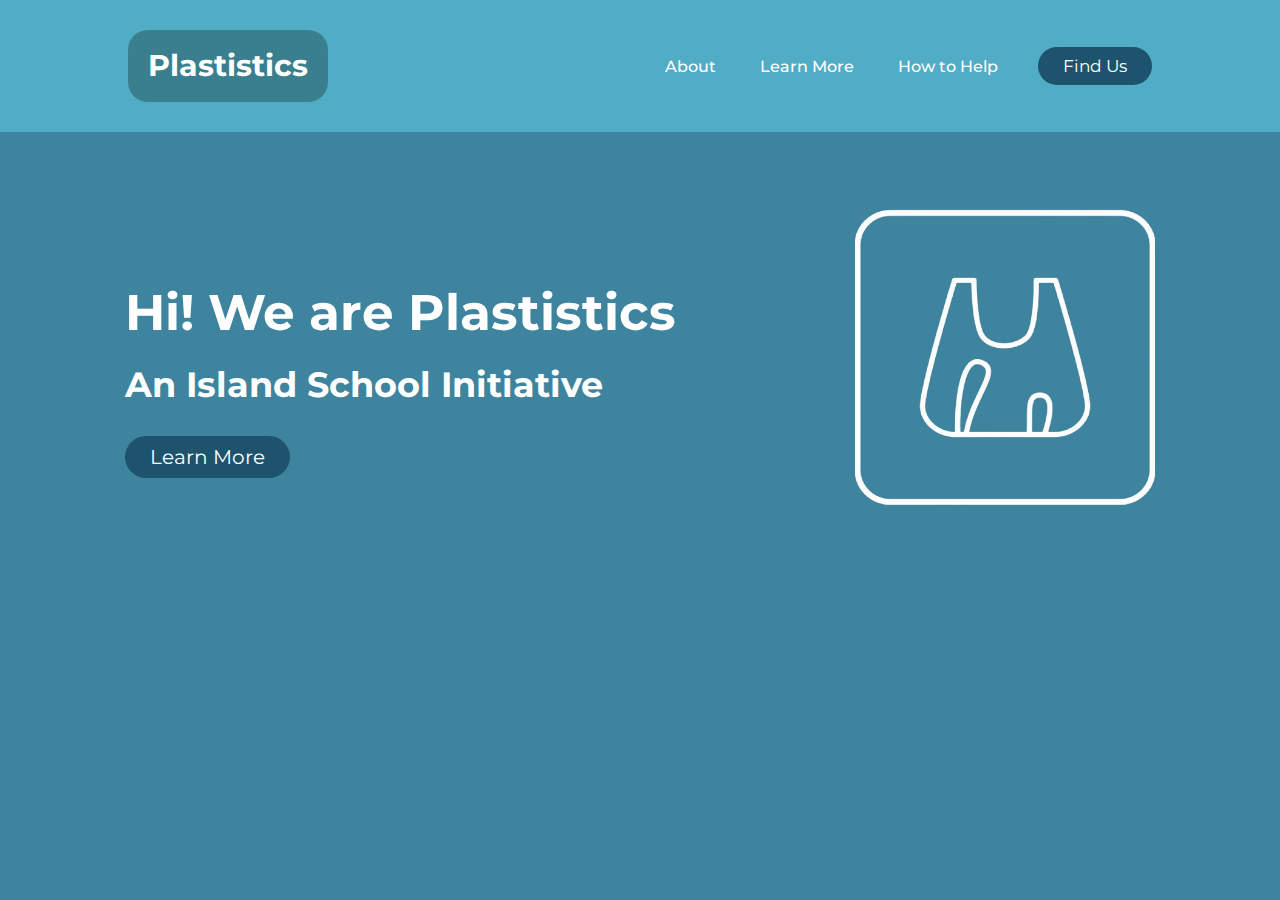
<file: index.html>
<!DOCTYPE html>
<html lang="en">
<head>
    <meta charset="UTF-8">
    <meta http-equiv="X-UA-Compatible" content="IE=edge">
    <meta name="viewport" content="width=device-width, initial-scale=1.0">
    <title>Plastistics</title>
    <link rel="stylesheet" href="main.css">
</head>
<body>
    <header>
        <a href="index.html" class="logo">Plastistics</a>
        <nav>
            <ul class="nav__links">
                <li><a href="about.html" class="nav_btns">About</a></li>
                <li><a href="learnmore.html" class="nav_btns">Learn More</a></li>
                <li><a href="help.html" class="nav_btns">How to Help</a></li>
            </ul>
        </nav>
        <a href="contact.html" class="cta"><button class="Contact">Find Us</button></a>
    </header>
    <div class="hero">
        <div class="columnL">
            <h1 class="maintext">Hi! We are Plastistics</h1> 
            <h3>An Island School Initiative</h3>
            <a href="learnmore.html" class="learn_btn"><button class="learnmore">Learn More</button></a>
        </div>
        <div class="columnR">
            <img src="images/plastisticslogonobg.png" alt="Our logo" class="heroimage"> 
        </div>
    </div>
</body>
</html>
</file>
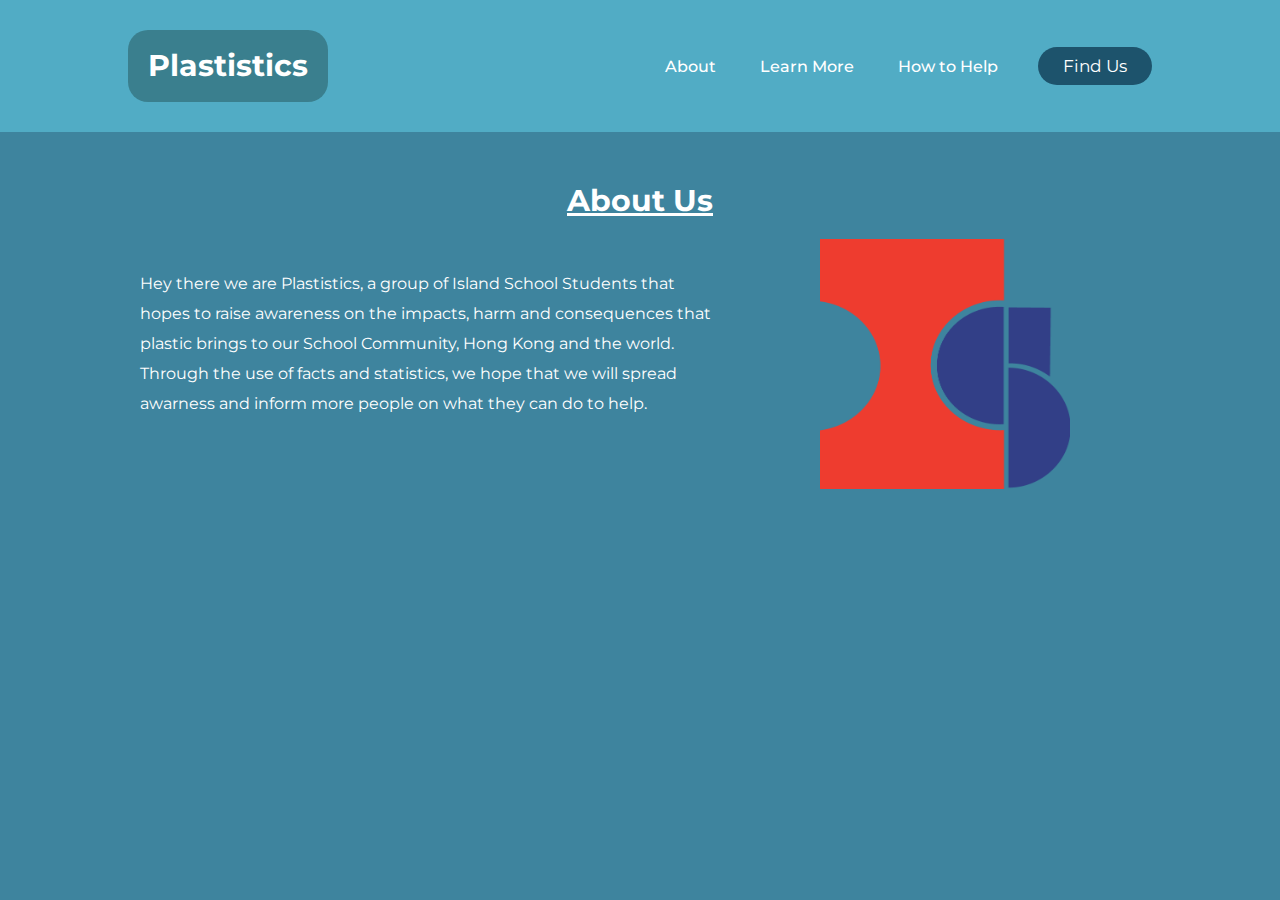
<file: about.html>
<!DOCTYPE html>
<html lang="en">
<head>
    <meta charset="UTF-8">
    <meta http-equiv="X-UA-Compatible" content="IE=edge">
    <meta name="viewport" content="width=device-width, initial-scale=1.0">
    <title>Plastistics</title>
    <link rel="stylesheet" href="main.css">
</head>
<body>
    <header>
        <a href="index.html" class="logo">Plastistics</a>
        <nav>
            <ul class="nav__links">
                <li><a href="about.html" class="nav_btns">About</a></li>
                <li><a href="learnmore.html" class="nav_btns">Learn More</a></li>
                <li><a href="help.html" class="nav_btns">How to Help</a></li>
            </ul>
        </nav>
        <a href="contact.html" class="cta"><button class="Contact">Find Us</button></a>
    </header>
    <div>
        <h1 class="aboutheader">About Us</h1>
    </div>

    <div class="abouthero">
        <p class="aboutsection">
            Hey there we are Plastistics, a group of Island School Students that hopes 
            to raise awareness on the impacts, harm and consequences that plastic brings 
            to our School Community, Hong Kong and the world. Through the use of facts 
            and statistics, we hope that we will spread awarness and inform more people 
            on what they can do to help.
        </p>
        <img src="images/island school.png" alt="island school logo" class="aboutimage">
    </div>
</file>
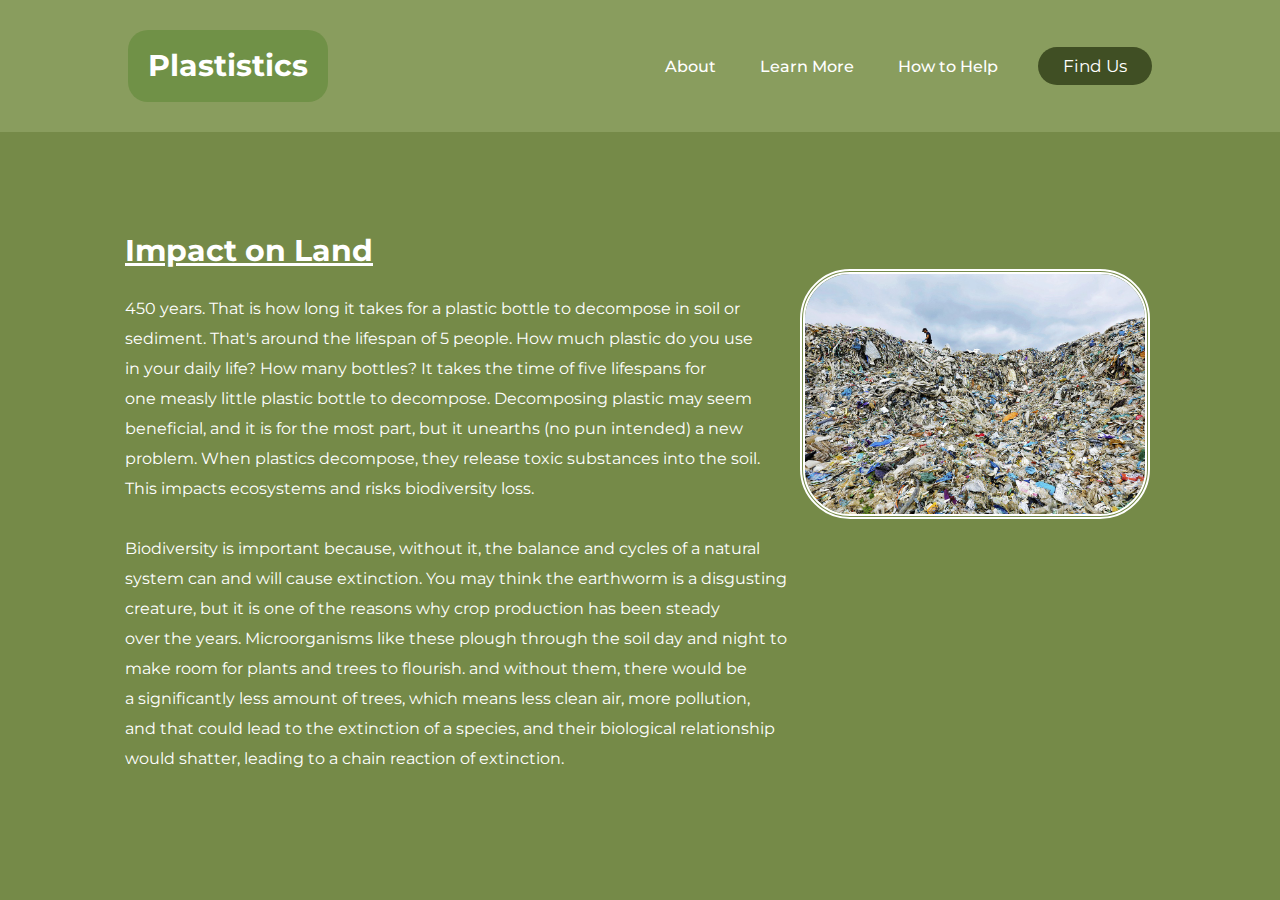
<file: land.html>
<!DOCTYPE html>
<html lang="en">
<head>
    <meta charset="UTF-8">
    <meta http-equiv="X-UA-Compatible" content="IE=edge">
    <meta name="viewport" content="width=device-width, initial-scale=1.0">
    <title>Plastistics</title>
    <link rel="stylesheet" href="main2.css">
</head>
<body>
    <header>
        <a href="index.html" class="logo">Plastistics</a>
        <nav>
            <ul class="nav__links">
                <li><a href="about.html" class="nav_btns">About</a></li>
                <li><a href="learnmore.html" class="nav_btns">Learn More</a></li>
                <li><a href="help.html" class="nav_btns">How to Help</a></li>
            </ul>
        </nav>
        <a href="contact.html" class="cta"><button class="Contact">Find Us</button></a>
    </header>
    <div class="landsection">
        <h2 class="landheader">
            Impact on Land
        </h2>
        <p class="landinfo">
            450 years. That is how long it takes for a plastic bottle to decompose in soil 
            or <br> sediment. That's around the lifespan of 5 people. How much plastic do you 
            use <br> in your daily life? How many bottles? It takes the time of five lifespans 
            for <br> one measly little plastic bottle to decompose. Decomposing plastic may 
            seem <br> beneficial, and it is for the most part, but it unearths (no pun intended) 
            a new <br> problem. When plastics decompose, they release toxic substances into the 
            soil. <br> This impacts ecosystems and risks biodiversity loss.
            <br>
            <br>Biodiversity is important because, without it, the balance and cycles of a 
            natural <br>system can and will cause extinction. You may think the earthworm is a 
            disgusting <br>creature, but it is one of the reasons why crop production has been 
            steady <br>over the years. Microorganisms like these plough through the soil day and
            night to <br>make room for plants and trees to flourish. and without them, there
            would be <br>a significantly less amount of trees, which means less clean air, more 
            pollution, <br>and that could lead to the extinction of a species, and their biological 
            relationship <br>would shatter, leading to a chain reaction of extinction.
        </p>
        <img src="images/plasticonland.jpeg" alt="plastic on land" class="landimage">
    </div>
</body>
</file>
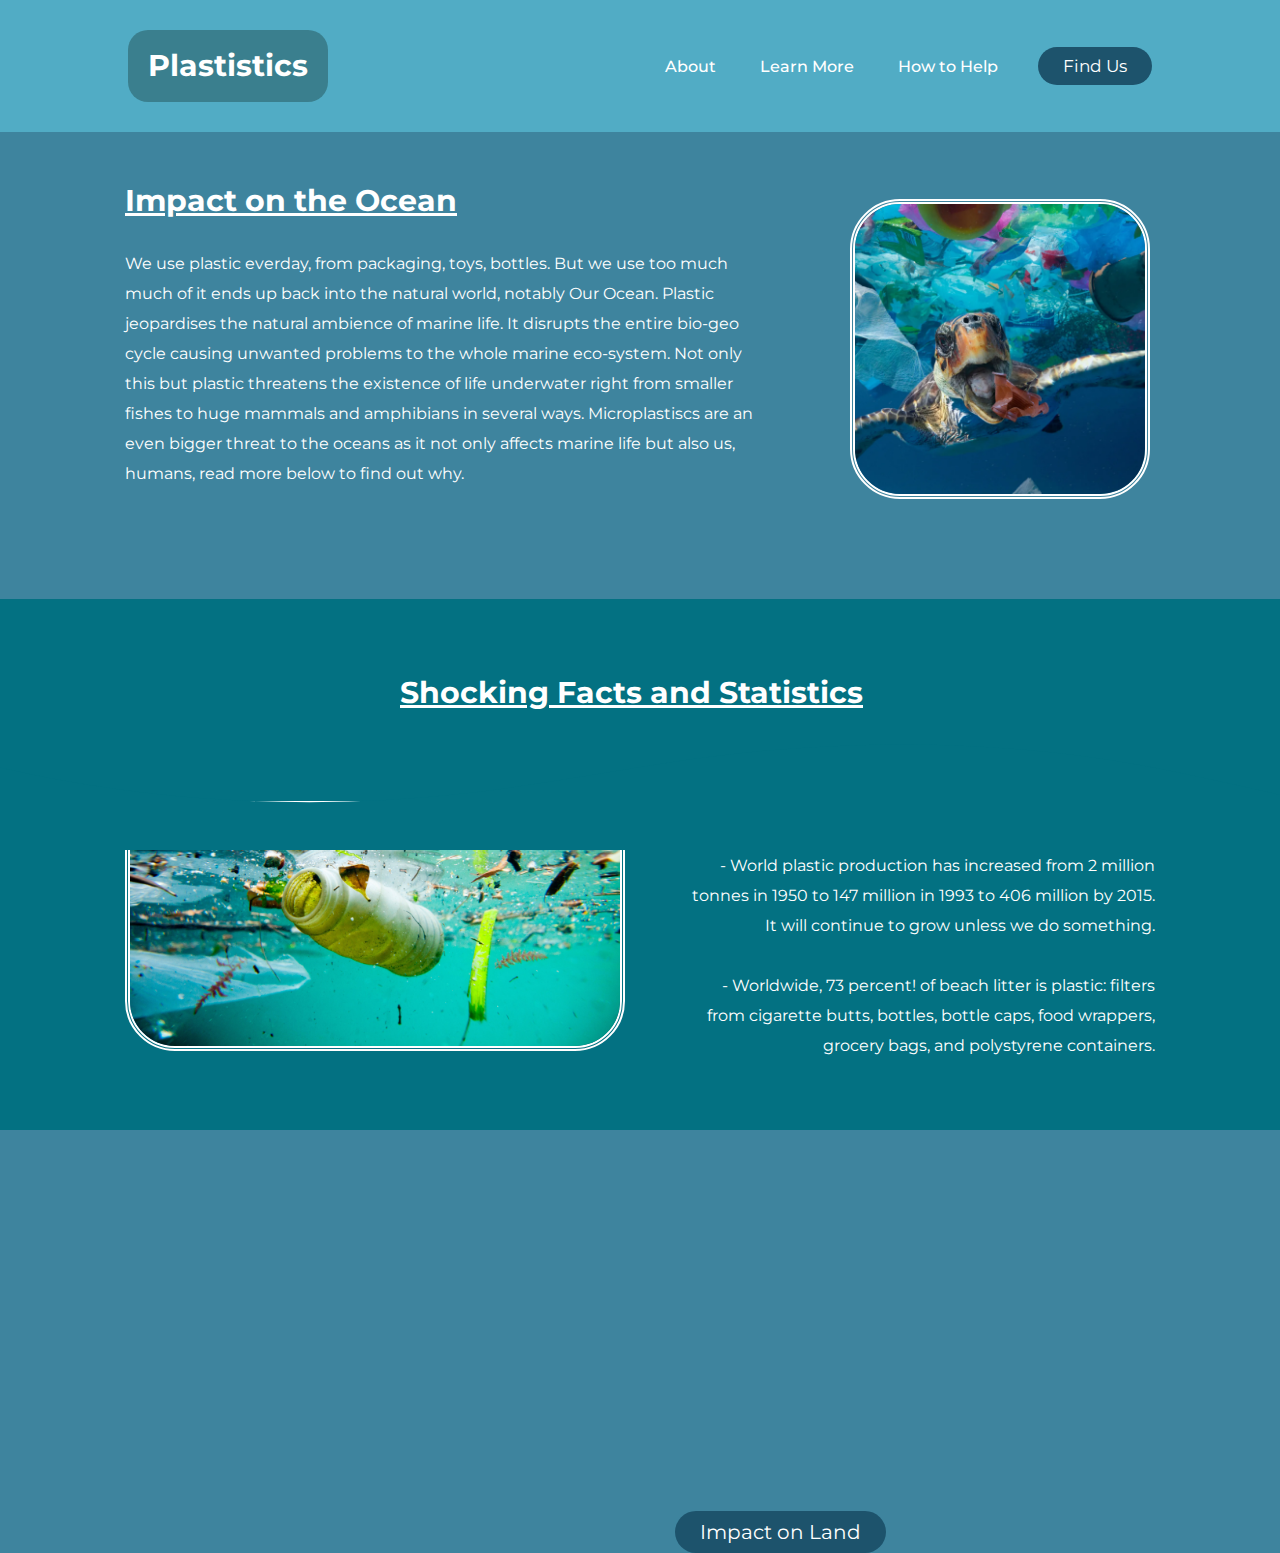
<file: learnmore.html>
<!DOCTYPE html>
<html lang="en">
<head>
    <meta charset="UTF-8">
    <meta http-equiv="X-UA-Compatible" content="IE=edge">
    <meta name="viewport" content="width=device-width, initial-scale=1.0">
    <title>Plastistics</title>
    <link rel="stylesheet" href="main.css">
</head>
<body>
    <header>
        <a href="index.html" class="logo">Plastistics</a>
        <nav>
            <ul class="nav__links">
                <li><a href="about.html" class="nav_btns">About</a></li>
                <li><a href="learnmore.html" class="nav_btns">Learn More</a></li>
                <li><a href="help.html" class="nav_btns">How to Help</a></li>
            </ul>
        </nav>
        <a href="contact.html" class="cta"><button class="Contact">Find Us</button></a>
    </header>
    <div class="learnmoresection">
        <h2 class="oceanheader">
            Impact on the Ocean
        </h2>
        <img src="images/oceanplastics.webp" alt="Plastic in Ocean" class="oceanimage">
        <p class="oceaninfo">
            We use plastic everday, from packaging, toys, bottles. But we use too much <br> much of it ends up
            back into the natural world, notably Our Ocean. Plastic <br> jeopardises the natural ambience of marine life. 
            It disrupts the entire bio-geo <br> cycle causing unwanted problems to the whole marine eco-system. Not only <br> this but
            plastic threatens the existence of life underwater right from smaller <br> fishes to huge mammals and amphibians in several ways.
            Microplastiscs are an <br> even bigger threat to the oceans as it not only affects marine life but also us, <br> humans, read more below to find out why.
        </p>
    </div>
    <div class="factsdiv">
        <div class="custom-shape-divider-bottom-1653311292">
            <svg data-name="Layer 1" xmlns="http://www.w3.org/2000/svg" viewBox="0 0 1200 120" preserveAspectRatio="none">
                <path d="M985.66,92.83C906.67,72,823.78,31,743.84,14.19c-82.26-17.34-168.06-16.33-250.45.39-57.84,11.73-114,31.07-172,41.86A600.21,600.21,0,0,1,0,27.35V120H1200V95.8C1132.19,118.92,1055.71,111.31,985.66,92.83Z" class="shape-fill"></path>
            </svg>
        </div>
        <h2 class="oceanfacts">
            Shocking Facts and Statistics
        </h2>
        <p class="oceanstats">
            - The world has more than 5 TRILLION pieces of plastic <br> that are already floating around in our oceans!
            <br>
            <br>
            - World plastic production has increased from 2 million <br> tonnes in 1950 to 147 million in 1993 to 406 million by 2015. <br> It will continue to grow unless we do something.
            <br>
            <br>
            - Worldwide, 73 percent! of beach litter is plastic: filters <br> from cigarette butts, bottles, bottle caps, food wrappers, <br> grocery bags, and polystyrene containers.
        </p>
        <img src="images/plasticfloating.jpeg" alt="Plastic Floating" class="oceanimage2">
        <a href="land.html" class="lands_btn"><button class="impactland">Impact on Land</button></a>
    </div>
</file>
<file: main.css>
@import url('https://fonts.googleapis.com/css2?family=Montserrat:wght@500&display=swap');
@import url('https://fonts.googleapis.com/css2?family=Montserrat:wght@500&family=Roboto:wght@700&display=swap');


* {
    box-sizing: border-box;
    margin: 0;
    padding: 0;
    font-family: "Montserrat", sans-serif;
}

body {
    background-color: #3e849e;

}
.nav_btns, li{
    font-family: "Montserrat", sans-serif;
    font-weight: 500;
    font-size: 16px;
    color: white;
    text-decoration: none;
    background-color: #51acc5;
}

header {
    display: flex;
    justify-content: flex-end;
    align-items: center;
    padding: 30px 10%;
    background-color: #51acc5;
}

.logo {
    font-family: "Montserrat";
    cursor: pointer;
    font-weight: bold;
    font-size: 30px;
    line-height: 60px;
    background-color: rgba(44, 98, 104, 0.597);
    color: white;
    text-decoration: none;
    margin-right: auto;
    border-color: #004f64 ;
    border-radius: 20px;
    padding: 6px 20px;
    transition: all 0.3s ease 0s;
}

.nav__links{
    list-style: none;
    background-color: #51acc5;
}

.nav__links li {
    display: inline-block;
    padding: 0px 20px;
}

.nav__links li a {
    transition: all 0.3s ease 0s;
}

.nav__links li a:hover {
    color: rgb(6, 28, 54);
}

.Contact {
    padding: 9px 25px;
    background-color: #1d536c;
    border: none;
    border-radius: 50px;
    cursor: pointer;
    transition: all 0.3s ease 0s;
    font-family: "Montserrat", sans-serif;
    color: white;
    margin-left: 20px;
    font-size: 17px;

}

.cta {
    background-color: #51acc5;
}

.hero-image {
    max-width: 500px;
    height: 500px; 
    float: right;
    padding: 50px 200px 50px 0px;
}

div.hero {
    display:flex;
}

.maintext {
    font-family: "Montserrat", sans-serif;
    padding: 150px 100px 10px 125px;
    float: left;
    font-size: 50px;
    color: #fff;
    animation: transitionIn 1s ;
}


@keyframes transitionIn {
    from {
        opacity: 0;
        transform: rotateX(-10deg);
        transform: rotateY(-10deg);

    }
}

    to {
        opacity: 1;
        transform: rotateX(0);
        transform: rotateY(0);
    }

.heroimage {
    width: 300px;
    height: 300px;
    margin-top: 75px;
    margin-right: 125px;
}

.learnmore {
    padding: 9px 25px;
    background-color: #1d536c;
    border: none;
    border-radius: 50px;
    cursor: pointer;
    transition: all 0.3s ease 0s;
    font-family: "Montserrat", sans-serif;
    color: white;
    margin-left: 125px;
    font-size: 20px;
    margin-bottom: 50px;
    animation: transitionIn 1s ;
}


.learn_btn {
    font-family: "Montserrat", sans-serif;
    border: none;
}

h3 {
    font-family: "Montserrat", sans-serif;
    padding: 10px 200px 30px 125px;
    float: left;
    font-size: 35px;
    color: #fff; 
    animation: transitionIn 1s ;
}

.abouthero {
    display: flex;
}
.aboutheader {
    color: white;
    font-size: 30px;
    font-weight: bold;
    text-align: center;
    margin-top: 50px;
    text-decoration: underline;
}

.aboutsection {
    display: flex;
    color: #fff;
    font-size: 16px;
    flex-basis: 50%;
    float: left;
    padding-top: 50px;
    padding-left: 60px;
    text-align: left;
    line-height: 30px;
    margin-left: 80px;
    
}

.aboutimage {
    margin-top: 20px;
    display: flex;
    padding-left: 100px;
    width: 350px;
    height: 250px;
}

.oceanheader {
    margin-top: 50px;
    text-align: center;
    margin-left: 125px;
    color: #fff;
    font-weight: bold;
    text-decoration: underline;
    display: flex;
    font-size: 30px;
    animation: transitionIn 1s ;
}

.oceaninfo {
    text-align: left;
    float: left;
    display: flex;
    margin-right: 50px;
    margin-left: 125px;
    margin-top: -350px;
    line-height: 30px;
    font-size: 16px;
    color: #fff;
    animation: transitionIn 1s ;
}

.oceanimage {
    width: 300px;
    height: 300px;
    border: 5px double white;
    border-radius: 50px;
    margin-left: 850px;
    margin-top: -20px;
    display: flex;
    margin-bottom: 100px;
    animation: transitionIn 1s ;
}

.oceanimage2 {
    width: 500px;
    height: 250px;
    border: 5px double white;
    border-radius: 50px;
    margin-left: 125px;
    margin-top: -800px;
    margin-bottom: 75px;
    animation: transitionIn 1s ;

}

.oceanfacts {
    margin-top: 50px;
    text-align: center;
    margin-left: 400px;
    color: #fff;
    font-weight: bold;
    text-decoration: underline;
    display: flex;
    font-size: 30px;
    margin-bottom: 30px;
    animation: transitionIn 1s ;
}

.oceanstats {
    text-align: right;
    display: flex-box;
    margin-top: 50px;
    margin-right: 125px;
    margin-left: 125px;
    line-height: 30px;
    font-size: 16px;
    color: #fff;
    margin-bottom: 50px;
    animation: transitionIn 1s ;
    
}

.helpheader {
    color: white;
    font-size: 30px;
    font-weight: bold;
    text-align: center;
    margin-top: 50px;
    text-decoration: underline;
}

.findusheader {
    color: white;
    font-size: 30px;
    font-weight: bold;
    text-align: center;
    margin-top: 50px;
    text-decoration: underline;
}

button:hover {
    background-color: rgb(29, 83, 108,0.6);
}

.logo:hover {
    background-color: rgba(44, 98, 104);
}

.impactland {
    padding: 9px 25px;
    background-color: #1d536c;
    border: none;
    border-radius: 50px;
    cursor: pointer;
    transition: all 0.3s ease 0s;
    font-family: "Montserrat", sans-serif;
    color: white;
    margin-left: 50px;
    font-size: 20px;
    position: absolute;
    margin-top: 400px;
    
}

.factsdiv {
    background-color: #037182;
    padding-top: 25px;
    margin-bottom: 100px;
}

.custom-shape-divider-bottom-1653311292 {
    position: absolute;
    bottom: 0;
    left: 0;
    width: 100%;
    overflow: hidden;
    line-height: 0;
    padding-bottom: 50px;
}

.custom-shape-divider-bottom-1653311292 svg {
    position: relative;
    display: block;
    width: calc(136% + 1.3px);
    height: 107px;
}

.custom-shape-divider-bottom-1653311292 .shape-fill {
    fill: #037182;
}
</file>
<file: main2.css>
@import url('https://fonts.googleapis.com/css2?family=Montserrat:wght@500&display=swap');
@import url('https://fonts.googleapis.com/css2?family=Montserrat:wght@500&family=Roboto:wght@700&display=swap');


* {
    box-sizing: border-box;
    margin: 0;
    padding: 0;
    font-family: "Montserrat", sans-serif;
    background-color: #758a48;
}

.nav_btns, li{
    font-family: "Montserrat", sans-serif;
    font-weight: 500;
    font-size: 16px;
    color: white;
    text-decoration: none;
    background-color: #899d5e;
}

header {
    display: flex;
    justify-content: flex-end;
    align-items: center;
    padding: 30px 10%;
    background-color: #899d5e;
}

.logo {
    font-family: "Montserrat";
    cursor: pointer;
    font-weight: bold;
    font-size: 30px;
    line-height: 60px;
    background-color: #658c3cb1;
    color: white;
    text-decoration: none;
    margin-right: auto;
    border-color: #004f64 ;
    border-radius: 20px;
    padding: 6px 20px;
    transition: all 0.3s ease 0s;
}

.nav__links{
    list-style: none;
    background-color: #899d5e;
}

.nav__links li {
    display: inline-block;
    padding: 0px 20px;
}

.nav__links li a {
    transition: all 0.3s ease 0s;
}

.nav__links li a:hover {
    color: rgb(6, 28, 54);
}

.Contact {
    padding: 9px 25px;
    background-color: #404f24;
    border: none;
    border-radius: 50px;
    cursor: pointer;
    transition: all 0.3s ease 0s;
    font-family: "Montserrat", sans-serif;
    color: white;
    margin-left: 20px;
    font-size: 17px;

}

.cta {
    background-color: #899d5e;
}

.landheader {
    margin-top: 100px;
    text-align: center;
    margin-left: 125px;
    color: #fff;
    font-weight: bold;
    text-decoration: underline;
    display: flex;
    font-size: 30px;
    
}

.landinfo {
    text-align: left;
    float: left;
    display: flex;
    margin-right: 50px;
    margin-left: 125px;
    margin-top: 25px;
    line-height: 30px;
    font-size: 16px;
    color: #fff;
    flex-basis: 50%;
    background-size: cover;
    position: absolute;
    padding-bottom: 50px;
}

.landimage {
    width: 350px;
    height: 250px;
    display: flex;
    margin-left: 800px;
    border: 5px double white;
    border-radius: 50px;
}

button:hover {
    background-color: #62743b;;
}

.logo:hover {
    background-color: #537231;
}
</file>
